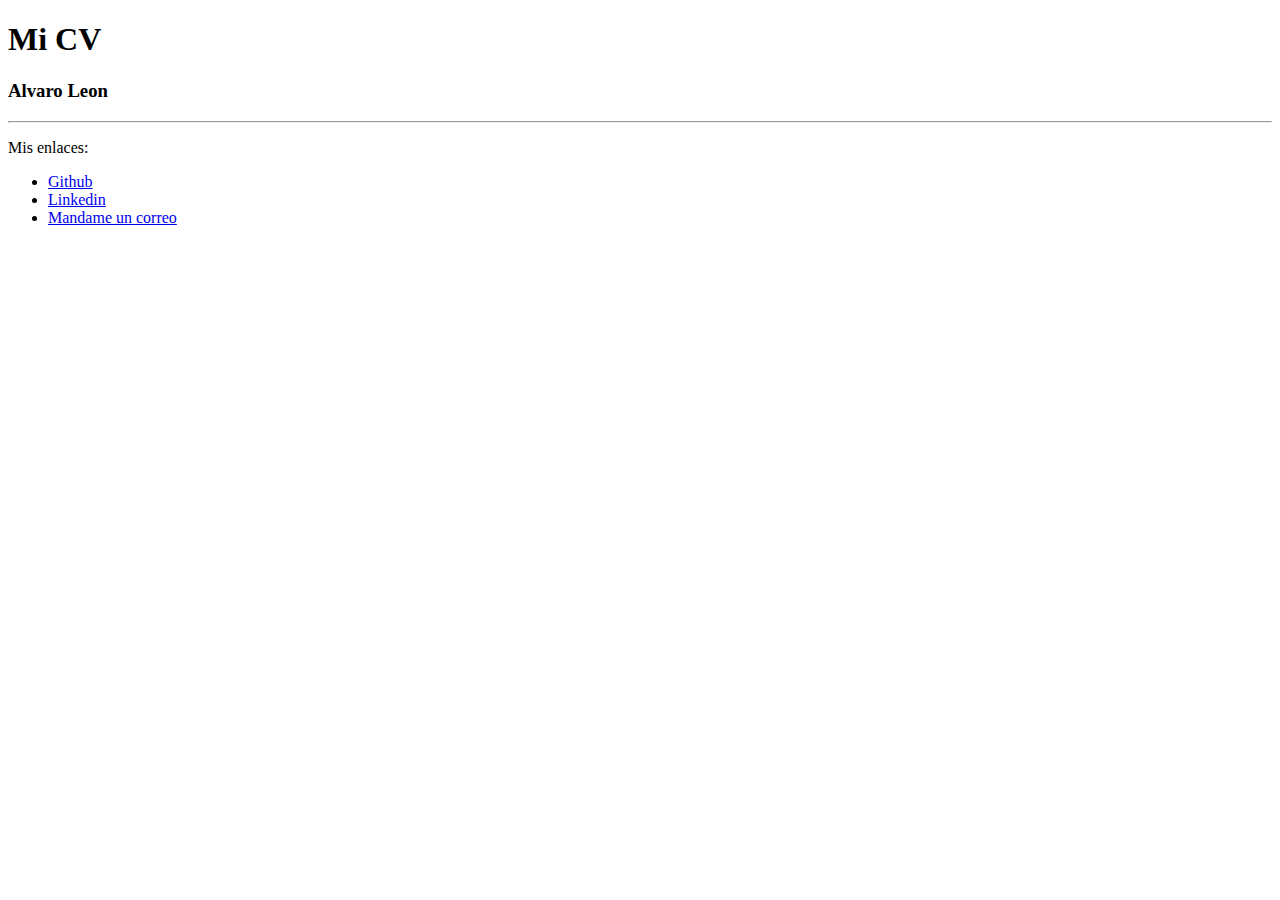
<file: Entregable1/index.html>
<!DOCTYPE html>
<html lang="en">
<head>
    <meta charset="UTF-8">
    <meta name="viewport" content="width=device-width, initial-scale=1.0">
    <title>CV Alvaro Leon</title>
</head>
<body>
    <header>
        <h1>Mi CV</h1>
        <h3>Alvaro Leon</h3>
        <hr>
    </header>

    <p>Mis enlaces:</p>
    <ul>
        <li><a href="https://github.com/avoleon15" target="_blank">Github</a></li>
        <li><a href="https://www.linkedin.com/in/%C3%A1lvaro-le%C3%B3n-a88340255/" target="_blank">Linkedin</a></li>
        <li><a href="mailto:avoleon@gmail.com" target="_blank">Mandame un correo</a></li>
    </ul>
</body>
</html>
</file>
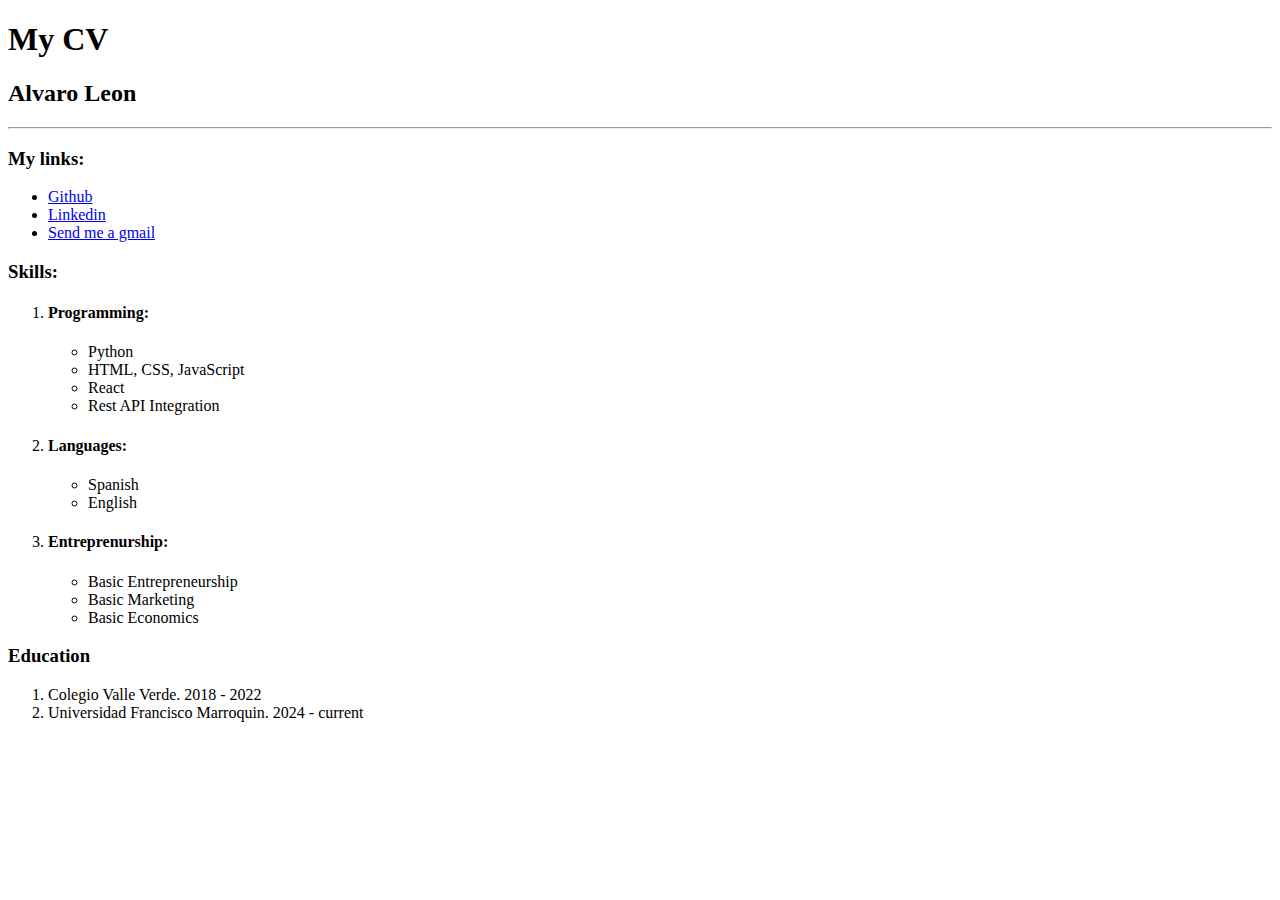
<file: Entregable2/index.html>
<!DOCTYPE html>
<html lang="en">
<head>
    <meta charset="UTF-8">
    <meta name="viewport" content="width=device-width, initial-scale=1.0">
    <title>CV Alvaro Leon</title>
</head>
<body>
    <header>
        <h1>My CV</h1>
        <h2>Alvaro Leon</h2>
        <hr>
    </header>

    <h3>My links:</h3>
    <ul>
        <li><a href="https://github.com/avoleon15" target="_blank">Github</a></li>
        <li><a href="https://www.linkedin.com/in/%C3%A1lvaro-le%C3%B3n-a88340255/" target="_blank">Linkedin</a></li>
        <li><a href="mailto:avoleon@gmail.com" target="_blank">Send me a gmail</a></li>
    </ul>

    <h3>Skills: </h3>
    <ol>
        <li><h4>Programming:</h4></li>
        <ul>
            <li>Python</li>
            <li>HTML, CSS, JavaScript</li>
            <li>React</li>
            <li>Rest API Integration</li>
        </ul>
        <li><h4>Languages:</h4></li>
        <ul>
            <li>Spanish</li>
            <li>English</li>
        </ul>
        <li><h4>Entreprenurship:</h4></li>
        <ul>
            <li>Basic Entrepreneurship</li>
            <li>Basic Marketing </li>
            <li>Basic Economics</li>
        </ul>
    </ol>

    <h3>Education</h3>
    <ol>
        <li>Colegio Valle Verde. 2018 - 2022</li>
        <li>Universidad Francisco Marroquin. 2024 - current</li>
    </ol>
</body>
</html>
</file>
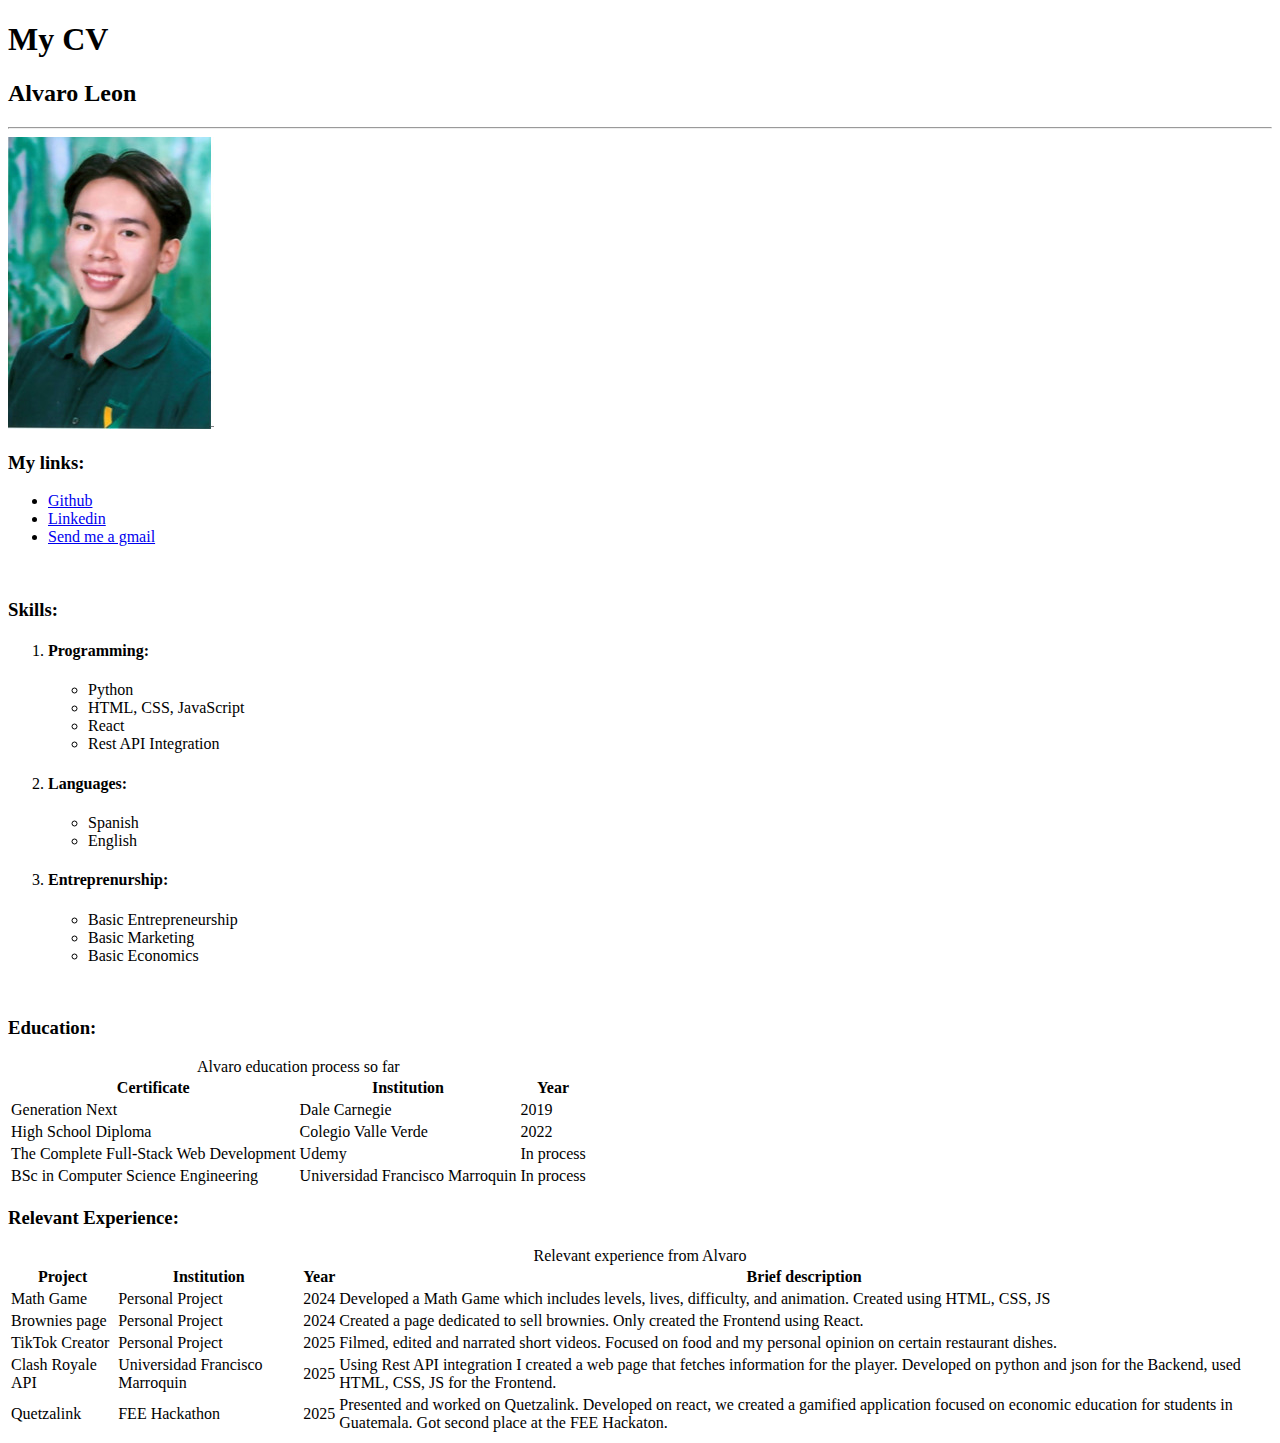
<file: Entregable3/index.html>
<!DOCTYPE html>
<html lang="en">
<head>
    <meta charset="UTF-8">
    <meta name="viewport" content="width=device-width, initial-scale=1.0">
    <title>CV Alvaro Leon</title>
</head>
<body>
    <header>
        <h1>My CV</h1>
        <h2>Alvaro Leon</h2>
        <hr>
    </header>

    <img src="assets/images/AlvaroFoto2.jpg" alt="Foto de Alvaro Leon">
    <br>

    <section id="links">
    <h3>My links:</h3>
    <ul>
        <li><a href="https://github.com/avoleon15" target="_blank">Github</a></li>
        <li><a href="https://www.linkedin.com/in/%C3%A1lvaro-le%C3%B3n-a88340255/" target="_blank">Linkedin</a></li>
        <li><a href="mailto:avoleon@gmail.com" target="_blank">Send me a gmail</a></li>
    </ul>
    </section>
    <br>

    <section id="skills">
    <h3>Skills: </h3>
    <ol>
        <li><h4>Programming:</h4></li>
        <ul>
            <li>Python</li>
            <li>HTML, CSS, JavaScript</li>
            <li>React</li>
            <li>Rest API Integration</li>
        </ul>
        <li><h4>Languages:</h4></li>
        <ul>
            <li>Spanish</li>
            <li>English</li>
        </ul>
        <li><h4>Entreprenurship:</h4></li>
        <ul>
            <li>Basic Entrepreneurship</li>
            <li>Basic Marketing </li>
            <li>Basic Economics</li>
        </ul>
    </ol>
    </section>
    <br>
    
    <section id="education">
    <h3>Education: </h3>
    <table>
        <caption>Alvaro education process so far</caption>
        <thead>
            <tr>
                <th scope="col">Certificate</th>
                <th scope="col">Institution</th>
                <th scope="col">Year</th>
            </tr>
        </thead>
        <tbody>
            <tr>
                <td scope="row 1">Generation Next</td>
                <td scope="row 1">Dale Carnegie</td>
                <td scope="row 1">2019</td>
            </tr>
            <tr>
                <td scope="row 2">High School Diploma</td>
                <td scope="row 2">Colegio Valle Verde</td>
                <td scope="row 2">2022</td>
            </tr>
            <tr>
                <td scope="row 3">The Complete Full-Stack Web Development</td>
                <td scope="row 3">Udemy</td>
                <td scope="row 3">In process</td>
            </tr>
            <tr>
                <td scope="row 4">BSc in Computer Science Engineering</td>
                <td scope="row 4">Universidad Francisco Marroquin</td>
                <td scope="row 4">In process</td>
            </tr>
        </tbody>
    </table>
    </section>

    <section id="experience">
    <h3>Relevant Experience: </h3>
    <table>
        <caption>Relevant experience from Alvaro</caption>
        <thead>
            <tr>
                <th scope="col">Project</th>
                <th scope="col">Institution</th>
                <th scope="col">Year</th>
                <th scope="col">Brief description</th>
            </tr>
        </thead>
        <tbody>
            <tr>
                <td scope="row 1">Math Game</td>
                <td scope="row 1">Personal Project</td>
                <td scope="row 1">2024</td>
                <td scope="row 1">Developed a Math Game which includes levels, lives, difficulty, and animation. Created using HTML, CSS, JS</td>
            </tr>
            <tr>
                <td scope="row 2">Brownies page</td>
                <td scope="row 2">Personal Project</td>
                <td scope="row 2">2024</td>
                <td scope="row 2">Created a page dedicated to sell brownies. Only created the Frontend using React.</td>
            </tr>
            <tr>
                <td scope="row 3">TikTok Creator</td>
                <td scope="row 3">Personal Project</td>
                <td scope="row 3">2025</td>
                <td scope="row 3">Filmed, edited and narrated short videos. Focused on food and my personal opinion on certain restaurant dishes.</td>
            </tr>
            <tr>
                <td scope="row 4">Clash Royale API</td>
                <td scope="row 4">Universidad Francisco Marroquin</td>
                <td scope="row 4">2025</td>
                <td scope="row 4">Using Rest API integration I created a web page that fetches information for the player. Developed on python and json for the Backend, used HTML, CSS, JS for the Frontend.</td>
            </tr>
            <tr>
                <td scope="row 5">Quetzalink</td>
                <td scope="row 5">FEE Hackathon</td>
                <td scope="row 5">2025</td>
                <td scope="row 5">Presented and worked on Quetzalink. Developed on react, we created a gamified application focused on economic education for students in Guatemala. Got second place at the FEE Hackaton.</td>
            </tr>
        </tbody>
    </table>
    </section>

</body>
</html>
</file>
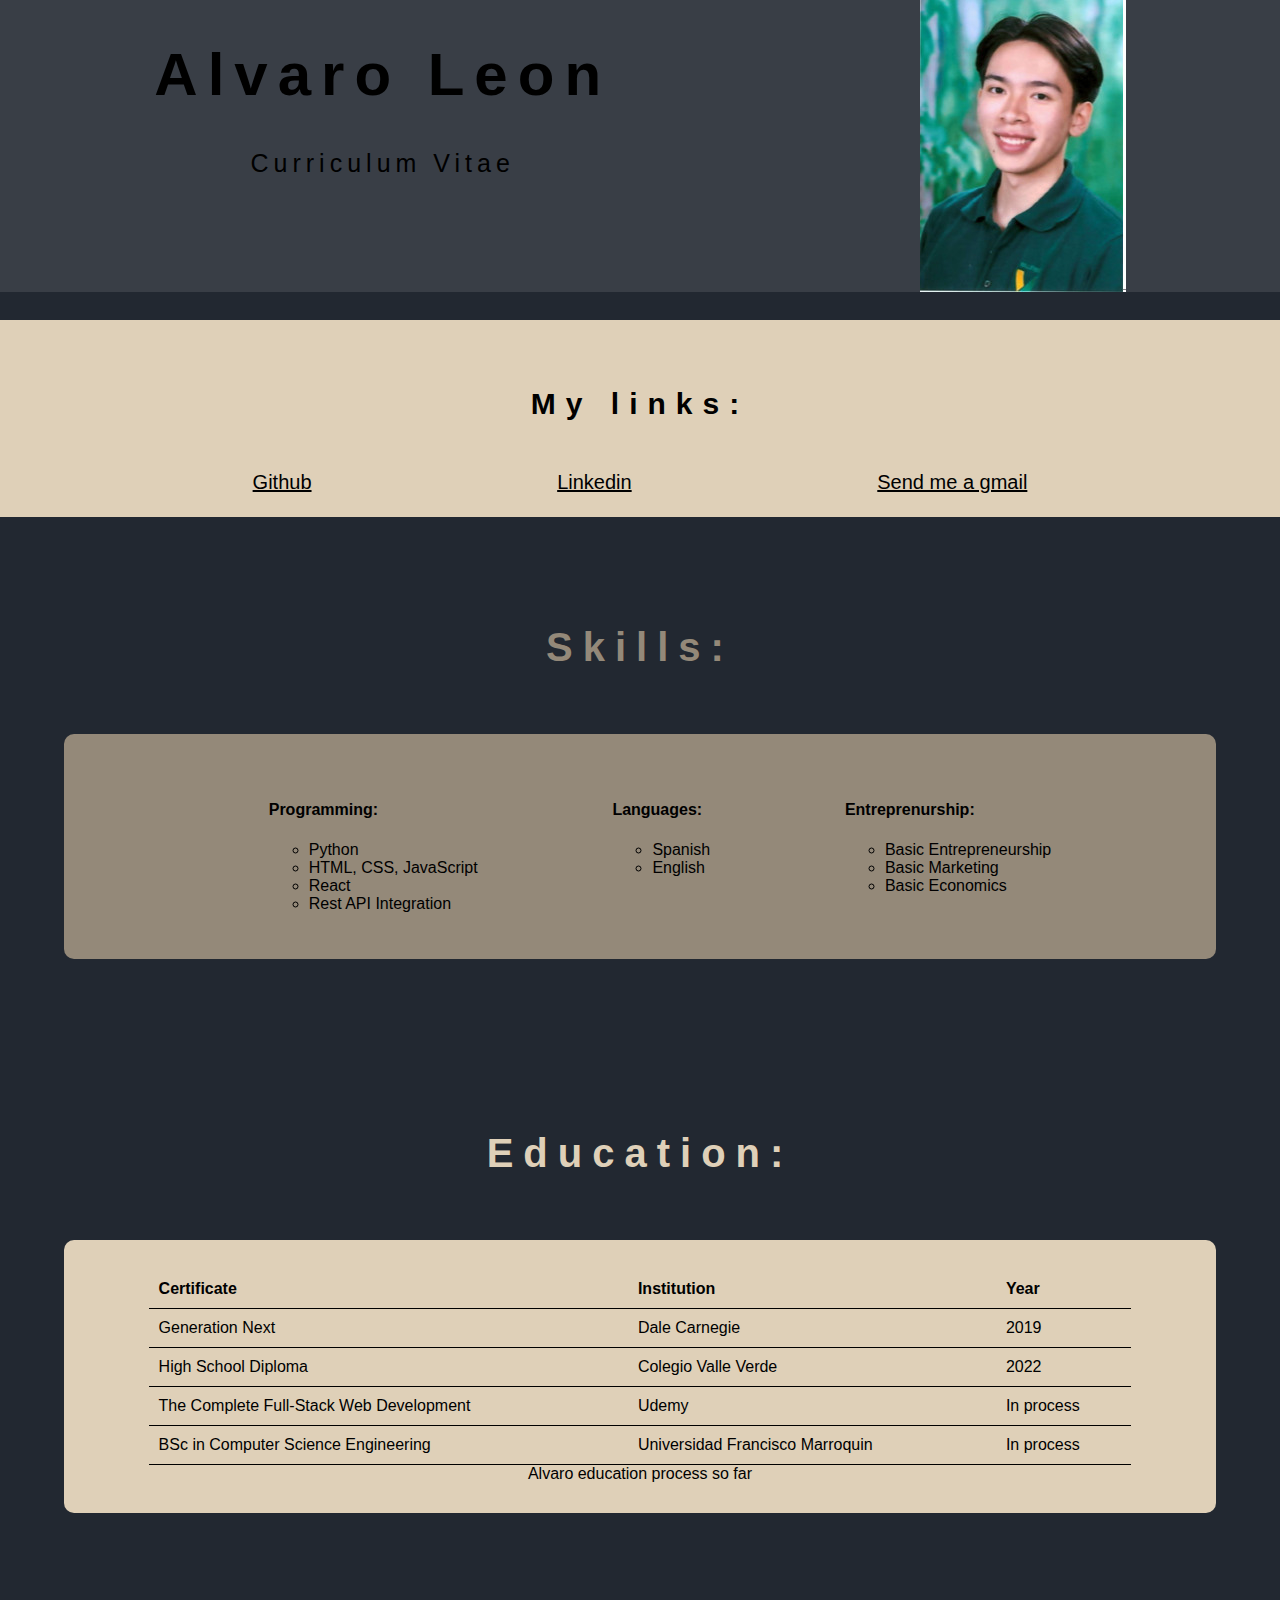
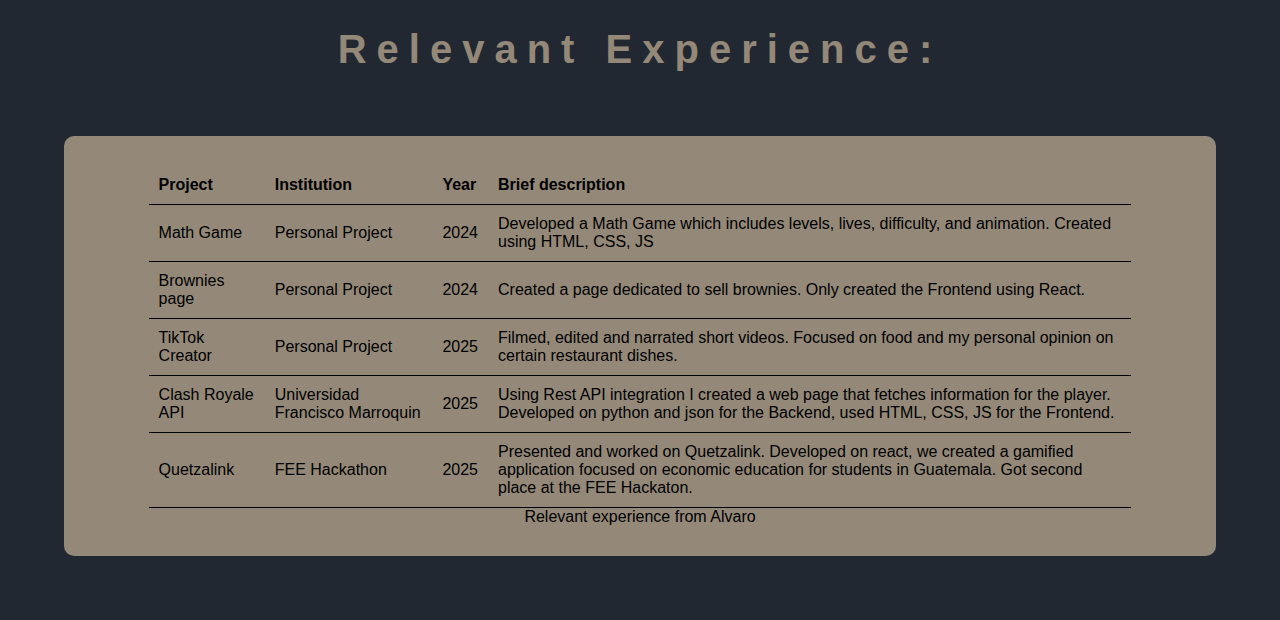
<file: Entregable4/index.html>
<!DOCTYPE html>
<html lang="en">
<head>
    <meta charset="UTF-8">
    <meta name="viewport" content="width=device-width, initial-scale=1.0">
    <link rel="stylesheet" href="style.css">
    <title>CV Alvaro Leon</title>
</head>
<body>
    <header id="header">
        <div id="header-box1">
        <h1 id="title-name">Alvaro Leon</h1>
        <h2 id="title-cv">Curriculum Vitae</h2>
        </div>
        <img id="img-alvaro" src="assets/images/AlvaroFoto2.jpg" alt="Foto de Alvaro Leon">
    </header>

    <br>

    <section id="links">
    <h3 class="title-secondary small-title">My links:</h3>
    <ul>
        <li><a href="https://github.com/avoleon15" target="_blank">Github</a></li>
        <li><a href="https://www.linkedin.com/in/%C3%A1lvaro-le%C3%B3n-a88340255/" target="_blank">Linkedin</a></li>
        <li><a href="mailto:avoleon@gmail.com" target="_blank">Send me a gmail</a></li>
    </ul>
    </section>
    <br>
    
    <h3 class="title-secondary dark-color">Skills: </h3>
    <section id="skills" class="container">
    
    <ol id="skills-list">
        <div class="skills-container">
        <li><h4>Programming:</h4></li>
        <ul>
            <li>Python</li>
            <li>HTML, CSS, JavaScript</li>
            <li>React</li>
            <li>Rest API Integration</li>
        </ul>
        </div>
        <div class="skills-container">
        <li><h4>Languages:</h4></li>
        <ul>
            <li>Spanish</li>
            <li>English</li>
        </ul>
        </div>
        <div class="skills-container">
        <li><h4>Entreprenurship:</h4></li>
        <ul>
            <li>Basic Entrepreneurship</li>
            <li>Basic Marketing </li>
            <li>Basic Economics</li>
        </ul>
        </div>
    </ol>
    </section>
    <br>
    
    <h3 class="title-secondary light-color">Education: </h3>
    <section id="education" class="container">

    <table>
        <caption>Alvaro education process so far</caption>
        <thead>
            <tr>
                <th scope="col">Certificate</th>
                <th scope="col">Institution</th>
                <th scope="col">Year</th>
            </tr>
        </thead>
        <tbody>
            <tr>
                <td scope="row 1">Generation Next</td>
                <td scope="row 1">Dale Carnegie</td>
                <td scope="row 1">2019</td>
            </tr>
            <tr>
                <td scope="row 2">High School Diploma</td>
                <td scope="row 2">Colegio Valle Verde</td>
                <td scope="row 2">2022</td>
            </tr>
            <tr>
                <td scope="row 3">The Complete Full-Stack Web Development</td>
                <td scope="row 3">Udemy</td>
                <td scope="row 3">In process</td>
            </tr>
            <tr>
                <td scope="row 4">BSc in Computer Science Engineering</td>
                <td scope="row 4">Universidad Francisco Marroquin</td>
                <td scope="row 4">In process</td>
            </tr>
        </tbody>
    </table>
    </section>


    <h3 class="title-secondary dark-color">Relevant Experience: </h3>
    <section id="experience" class="container">

    <table>
        <caption>Relevant experience from Alvaro</caption>
        <thead>
            <tr>
                <th scope="col">Project</th>
                <th scope="col">Institution</th>
                <th scope="col">Year</th>
                <th scope="col">Brief description</th>
            </tr>
        </thead>
        <tbody>
            <tr>
                <td scope="row 1">Math Game</td>
                <td scope="row 1">Personal Project</td>
                <td scope="row 1">2024</td>
                <td scope="row 1">Developed a Math Game which includes levels, lives, difficulty, and animation. Created using HTML, CSS, JS</td>
            </tr>
            <tr>
                <td scope="row 2">Brownies page</td>
                <td scope="row 2">Personal Project</td>
                <td scope="row 2">2024</td>
                <td scope="row 2">Created a page dedicated to sell brownies. Only created the Frontend using React.</td>
            </tr>
            <tr>
                <td scope="row 3">TikTok Creator</td>
                <td scope="row 3">Personal Project</td>
                <td scope="row 3">2025</td>
                <td scope="row 3">Filmed, edited and narrated short videos. Focused on food and my personal opinion on certain restaurant dishes.</td>
            </tr>
            <tr>
                <td scope="row 4">Clash Royale API</td>
                <td scope="row 4">Universidad Francisco Marroquin</td>
                <td scope="row 4">2025</td>
                <td scope="row 4">Using Rest API integration I created a web page that fetches information for the player. Developed on python and json for the Backend, used HTML, CSS, JS for the Frontend.</td>
            </tr>
            <tr>
                <td scope="row 5">Quetzalink</td>
                <td scope="row 5">FEE Hackathon</td>
                <td scope="row 5">2025</td>
                <td scope="row 5">Presented and worked on Quetzalink. Developed on react, we created a gamified application focused on economic education for students in Guatemala. Got second place at the FEE Hackaton.</td>
            </tr>
        </tbody>
    </table>
    </section>

</body>
</html>
</file>
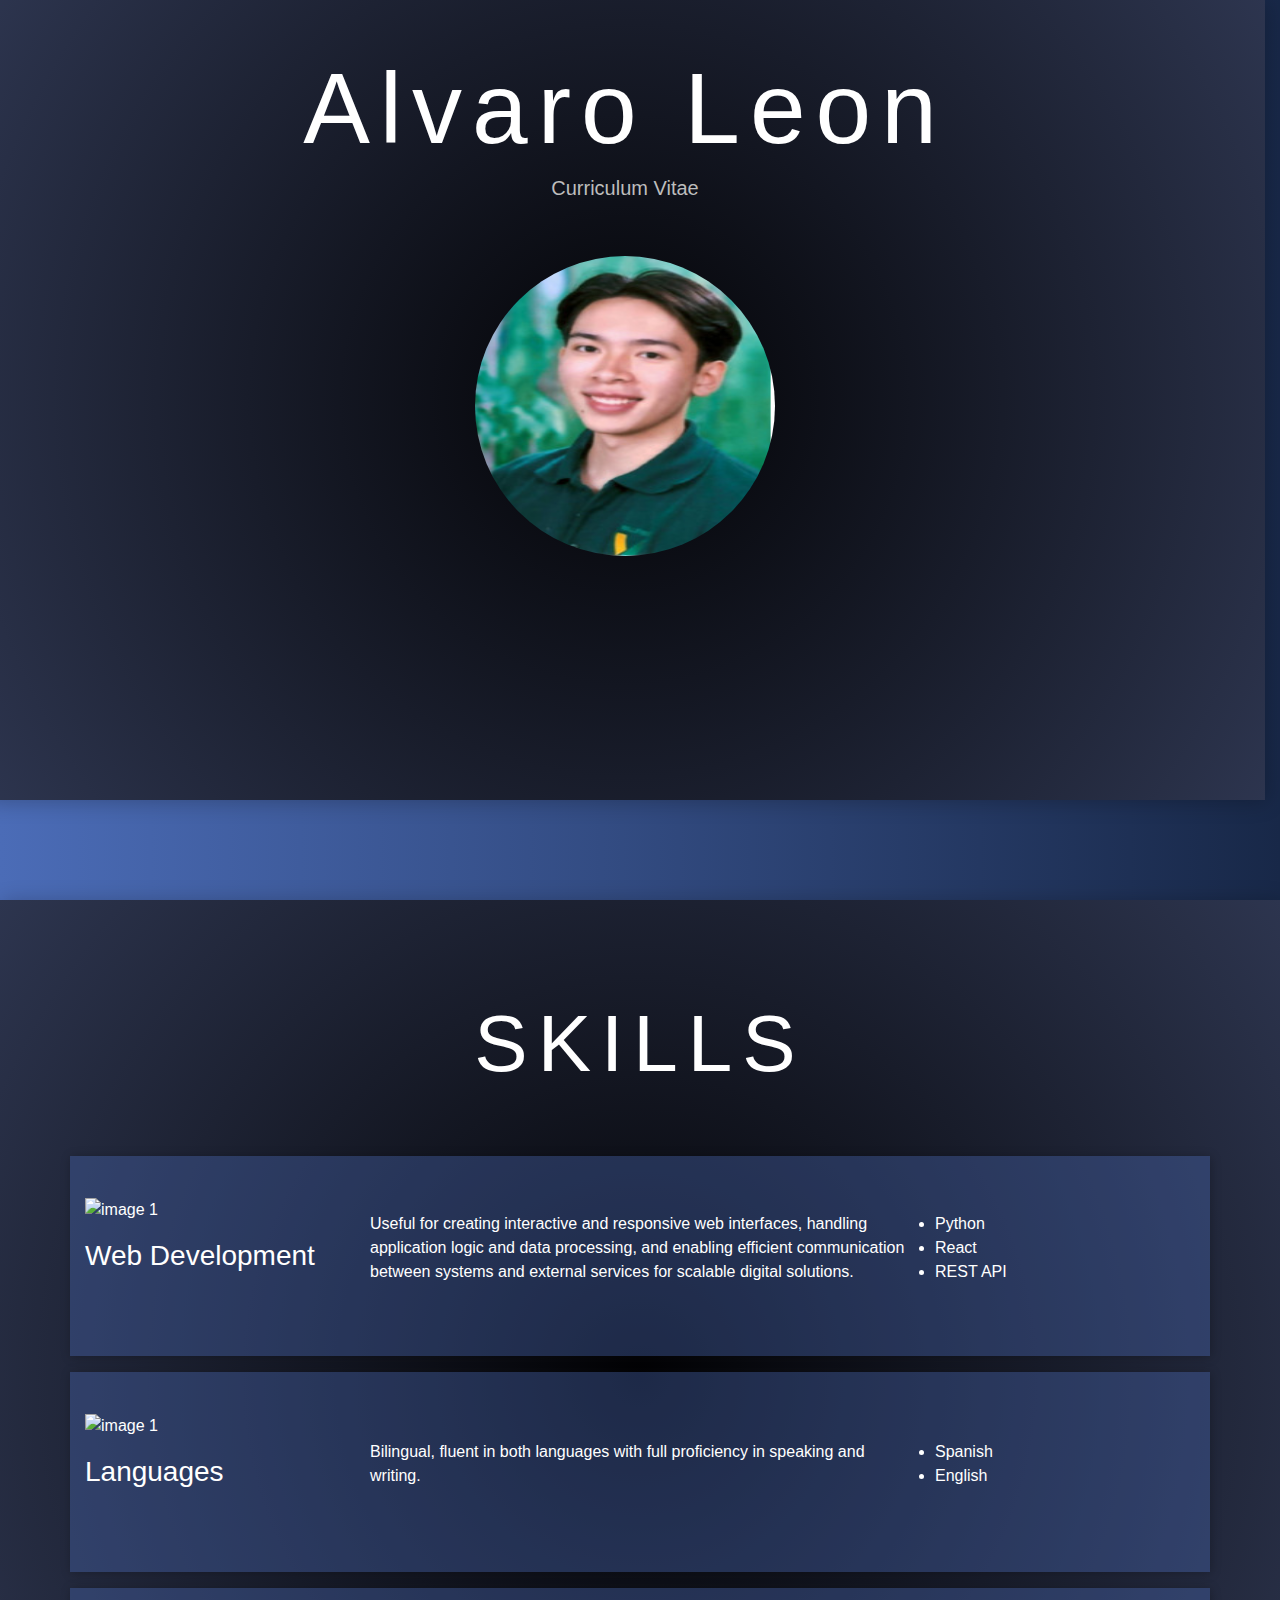
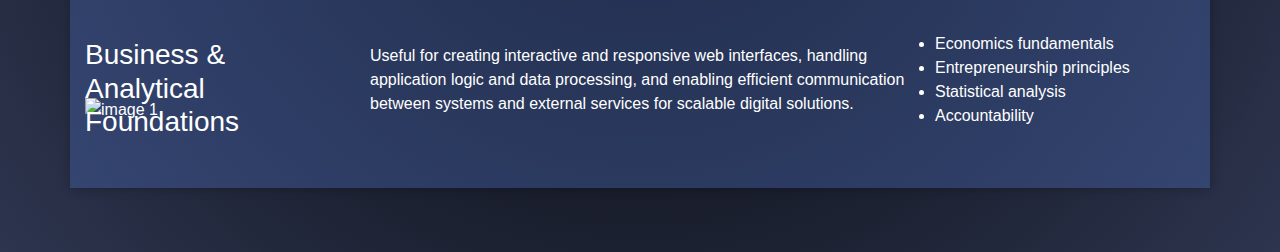
<file: Entregable5/index.html>
<!DOCTYPE html>
<html lang="en">
<head>
    <link rel="stylesheet" href="style.css">
    <link rel="stylesheet" href="https://cdn.jsdelivr.net/npm/bootstrap@4.4.1/dist/css/bootstrap.min.css" integrity="sha384-Vkoo8x4CGsO3+Hhxv8T/Q5PaXtkKtu6ug5TOeNV6gBiFeWPGFN9MuhOf23Q9Ifjh" crossorigin="anonymous">
    <meta charset="UTF-8">
    <meta name="viewport" content="width=device-width, initial-scale=1.0">
    <title>My CV</title>
</head>
<body>
    <header class="container-fluid row">
        <div class="container col text-center">
            <h1 class="pt-5">Alvaro Leon</h1>
            <h5 class="pb-5">Curriculum Vitae</h5>
            <img class="rounded-circle" src="assets/images/AlvaroFoto2.jpg" alt="Foto de Alvaro Leon">
        </div>
    </header>

    <section class="py-5" id="skills" class="container-fluid">
        <h2 class="py-5">SKILLS</h2>
        <div class="container">
            <article class="my-3 row">
                <div class="col-3">
                <h3>Web Development</h3>
                <img alt="image 1">
                </div>
                <p class="col-6">Useful for creating interactive and responsive web interfaces, handling application logic and data processing, and enabling efficient communication between systems and external services for scalable digital solutions.</p>
                <ul class="col-3">
                    <li>Python</li>
                    <li>React</li>
                    <li>REST API</li>
                </ul>
            </article>
            <article class="my-3 row">
                <div class="col-3">
                <h3>Languages</h3>
                <img alt="image 1">
                </div>
                <p class="col-6">Bilingual, fluent in both languages with full proficiency in speaking and writing.</p>
                <ul class="col-3">
                    <li>Spanish</li>
                    <li>English</li>
                </ul>
            </article>
            <article class="my-3 row">
                <div class="col-3">
                <h3>Business & Analytical Foundations</h3>
                <img alt="image 1">
                </div>
                <p class="col-6">Useful for creating interactive and responsive web interfaces, handling application logic and data processing, and enabling efficient communication between systems and external services for scalable digital solutions.</p>
                <ul class="col-3">
                    <li>Economics fundamentals</li>
                    <li>Entrepreneurship principles</li>
                    <li>Statistical analysis</li>
                    <li>Accountability</li>
                </ul>
            </article>
        </div>
    </section>
</body>
</html>
</file>
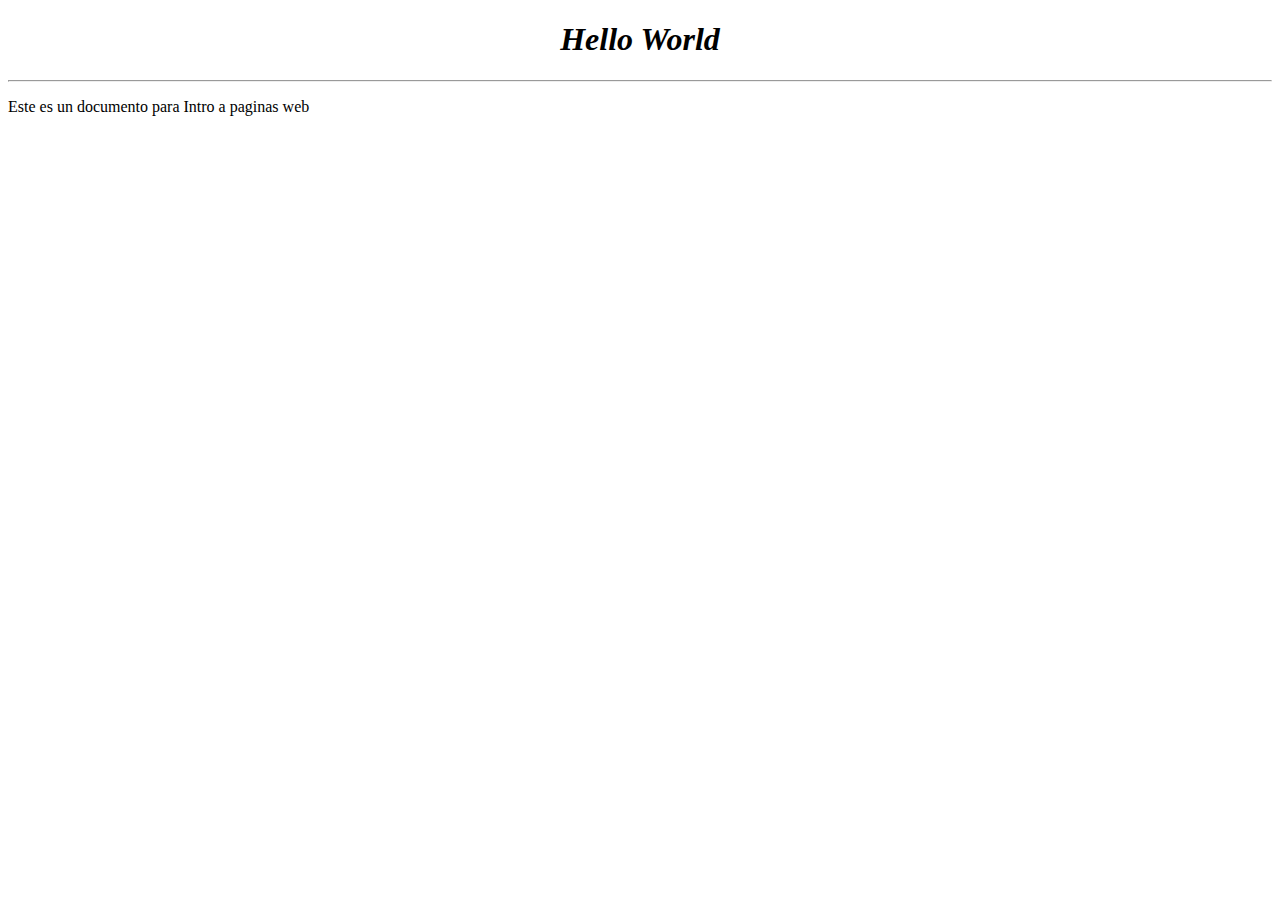
<file: Entregable1/hello_world.html>
<!DOCTYPE html>
<html lang="en">
<head>
    <meta charset="UTF-8">
    <meta name="viewport" content="width=device-width, initial-scale=1.0">
    <link rel="stylesheet" href="hello_world.css">
    <title>Hello World</title>
</head>
<body>
    <h1>Hello World</h1>
    <hr>
    <p>Este es un documento para Intro a paginas web</p>
</body>
</html>
</file>
<file: Entregable4/style.css>
body {
    font-family:'Trebuchet MS', 'Lucida Sans Unicode', 'Lucida Grande', 'Lucida Sans', Arial, sans-serif;
    background-color: #222831;
    margin: 0px;
}

.container{
    padding: 30px;
    margin: 5%;
    border-radius: 10px;
}

.title-secondary {
    font-size: 40px;
    letter-spacing: 10px;
    text-align: center;
    padding-top: 50px;
}

.small-title {
    font-size: 30px;
    padding-top: 30px
}

.light-color{
    color: #DFD0B8;
}

.dark-color{
    color: #948979;
}

#header-box1{
    flex-direction: column;
    justify-content: center;
}

#header {
    text-align: center;
    background-color: #393E46;
    display: flex;
    justify-content: space-around;
}

#title-name {
    letter-spacing: 10px;
    font-size: 60px;
    font-weight: 800;
}

#title-cv {
    font-size: 25px;
    letter-spacing: 5px;
    font-weight: 400;
}

#header img {
    text-align: center;
}

#links a {
    color: black ;
    font-size: 20px;
}

#links a:hover {
    color: rgba(0, 0, 0, 0.54);
    text-decoration: underline;
}

#links ul {
    display: flex;
    justify-content: space-evenly;
    list-style: none;
    padding-top: 20px;
    padding-left: 0px;
}

#links{
    background-color: #DFD0B8;
    text-align: center;
    padding: 7px;
    margin-top: 10px;
}

#skills-list {
    display: flex;
    justify-content: space-evenly;
}

#skills{
    background-color: #948979;
}

#skills ol{
    list-style-type: none;
}

#education{
    background-color: #DFD0B8;
    display: flex;
    justify-content: center;
}

#experience {
    background-color:#948979;
    display: flex;
    justify-content: center;
}

table {
    width: 90%;
    padding: 30px;
    caption-side: bottom;
    border-collapse: collapse;
}

th, td {
    border-bottom: 1px solid black;
    text-align: left;
    padding: 10px;
}

@media (max-width: 480px){
    #title-name{
        font-size: 40px;
    }

    #title-cv{
        font-size: 17px;
    }

    #header img{
        height: 200px;
    }

    #skills-list{
        flex-direction: column;
    }

}

@media (max-width: 768px){
    #title-name{
        font-size: 50px;
    }
    #title-cv{
        font-size: 20px;
    }
    #header img{
        height: 250px;
    }
}
</file>
<file: Entregable5/style.css>
body{
    background: linear-gradient(90deg, #4b6cb7 0%, #182848 100%)
}

header{
    height: 800px;
    width: 100vw;
    
    background: #030305;
    background: radial-gradient(circle, rgba(3, 3, 5, 1) 0%, rgba(45, 53, 79, 1) 100%);
    box-shadow: 2px 2px 20px rgba(0, 0, 0, 0.234);

}

header h1{
    color: white;
    font-family: 'Trebuchet MS', 'Lucida Sans Unicode', 'Lucida Grande', 'Lucida Sans', Arial, sans-serif;
    font-size: 100px;
    letter-spacing: 10px;
}

header h5{
    color: rgb(189, 189, 189);
}

header img {
    height: 300px;
    width: 300px;
}

#skills {
    margin-top: 100px;
    background: #ffffff;
    background: radial-gradient(circle, rgba(3, 3, 5, 1) 0%, rgba(45, 53, 79, 1) 100%);
    box-shadow: 2px 2px 20px rgba(0, 0, 0, 0.234);

    color: white;
}

#skills h2 {
    color: white;
    font-family: 'Trebuchet MS', 'Lucida Sans Unicode', 'Lucida Grande', 'Lucida Sans', Arial, sans-serif;
    font-size: 80px;
    letter-spacing: 10px;
    text-align: center;
}

#skills h3 {
    position: relative;
    top: 50%;
    left: 50%;
    transform: translate(-50%,-50%);
}

#skills article {
    height: 200px;
    background-color: #4b6bb760;
    box-shadow: 1px 1px 10px rgba(0, 0, 0, 0.234);
}

#skills p{
    display: flex;
    align-items: center;
}

#skills ul {
    display: flex;
    flex-direction: column;
    justify-content: center;
    padding-left: 10px;
}
</file>
<file: Entregable1/hello_world.css>
h1 {
    text-align: center;
    font-style: oblique;
    
}

h1:hover {
    color: red;
    text-decoration: underline;
    font-size: 35px;
}
</file>
